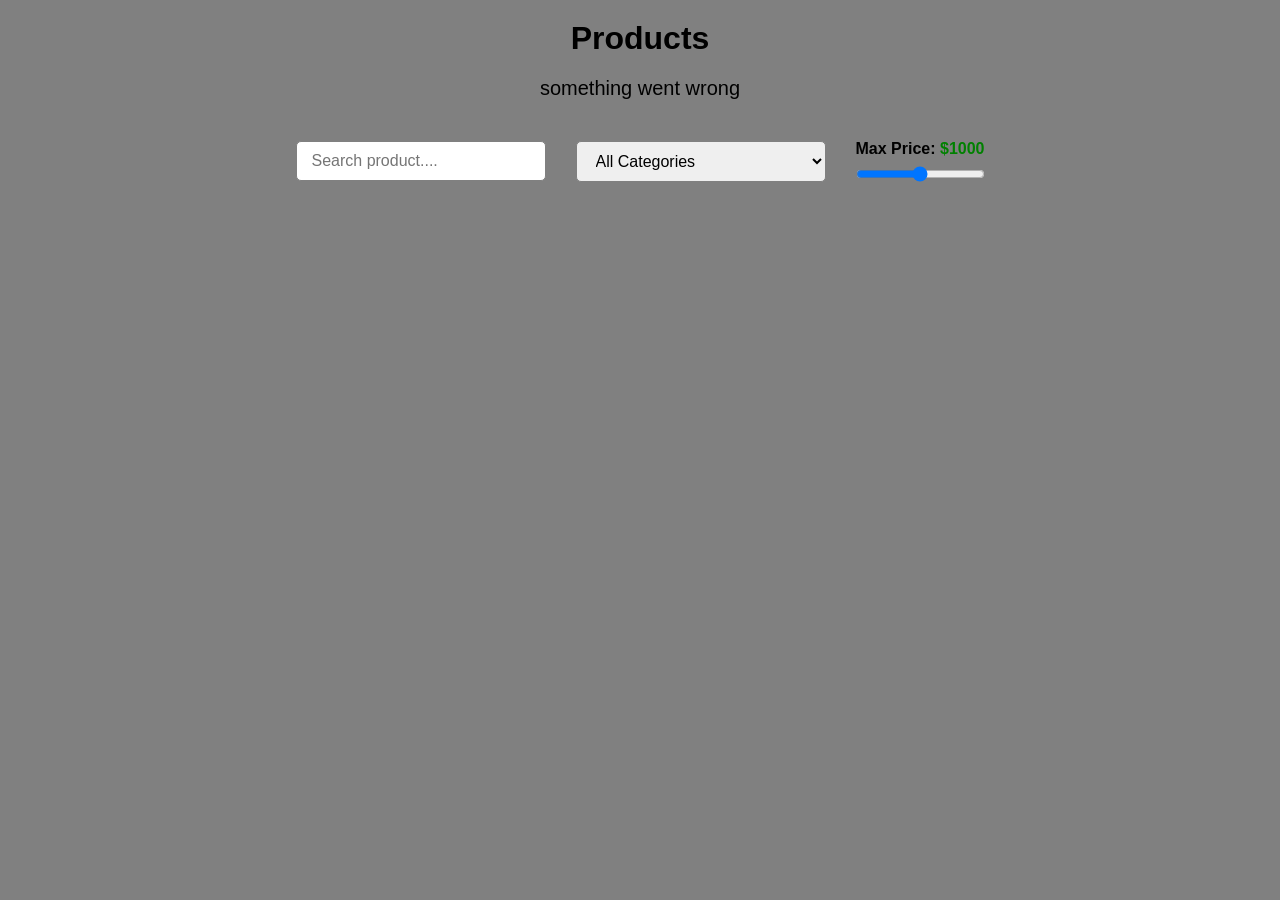
<file: Promises/index.html>
<!DOCTYPE html>
<html lang="en">

<head>
    <meta charset="UTF-8">
    <meta name="viewport" content="width=device-width, initial-scale=1.0">
    <title>Promises </title>
    <link rel="stylesheet" href="style.css">
</head>

<body>
    <h1 class="products-heading">Products</h1>

    <!-- pending state -->
    <div class="loading" id="loading">
        Loading products ....

    </div>

    <!-- Filter -->
    <div class="filter">

        <!-- search product -->
        <input type="text" placeholder="Search product...." id="search">

        <!-- Filter product by category -->
        <select id="category">
            <option value="all">All Categories</option>

        </select>

        <!-- Price Filter -->
        <div class="price-filter">
            <label>Max Price: <span id="priceValue">$1000</span></label>
            <input type="range" id="priceRange" min="0" max="1000" value="500">
        </div>


    </div>

    <div class="products" id="products">
        <!-- <div class="card">
            <img src="" alt="">
            <h3>Perfume</h3>
            <h2>Price : $120</h2>
            <button>Add to Cart</button>
        </div> -->

    </div>

    <script src="script.js"></script>
</body>

</html>
</file>
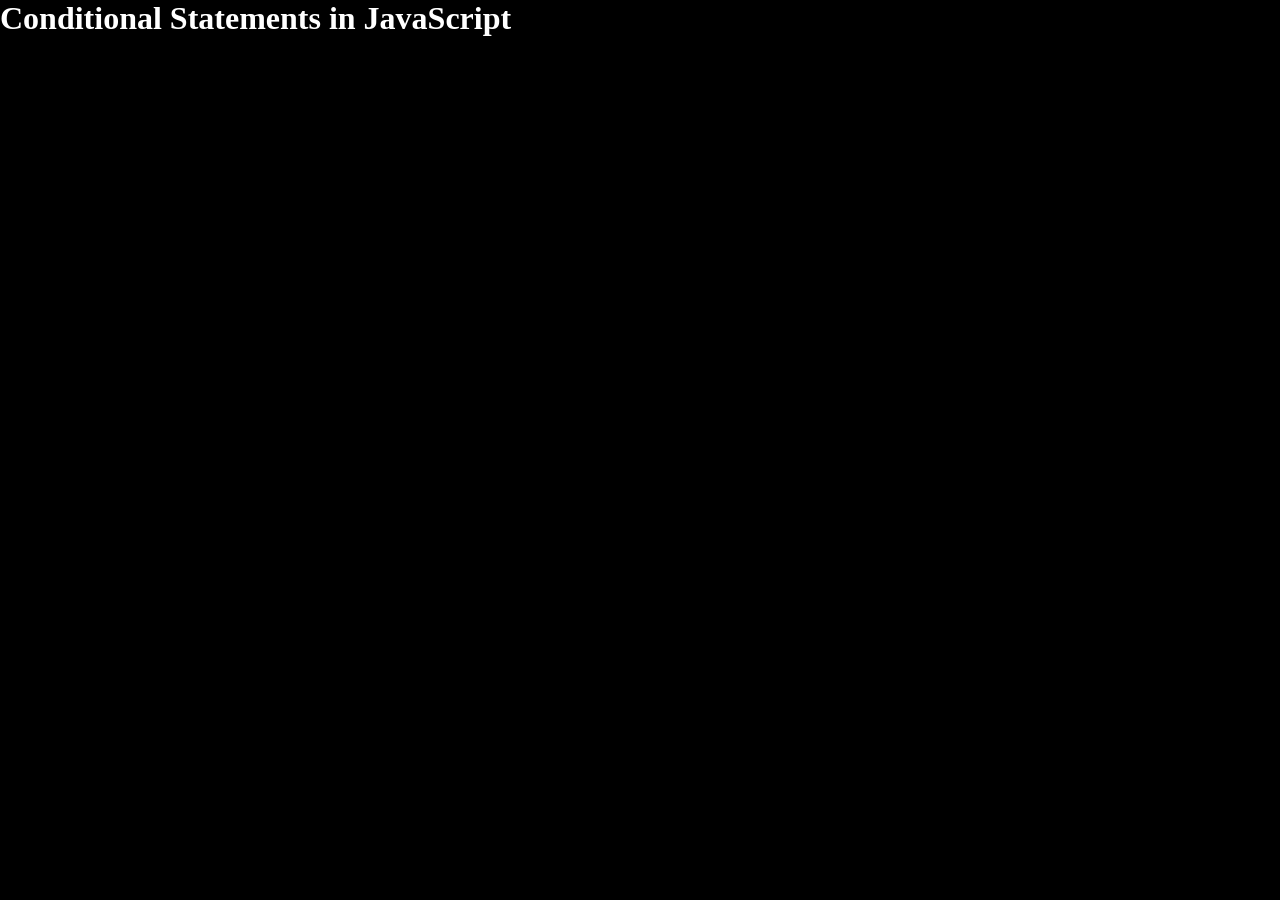
<file: Basics/Day-02/Conditional Statements/index.html>
<!DOCTYPE html>
<html lang="en">
<head>
    <meta charset="UTF-8">
    <meta name="viewport" content="width=device-width, initial-scale=1.0">
    <title>Learning JavaScript - Day 02</title>
    <link rel="stylesheet" href="style.css">
    
</head>
<body>
    <h1>Conditional Statements in JavaScript</h1>

    <script src="script.js"></script>
</body>
</html>
</file>
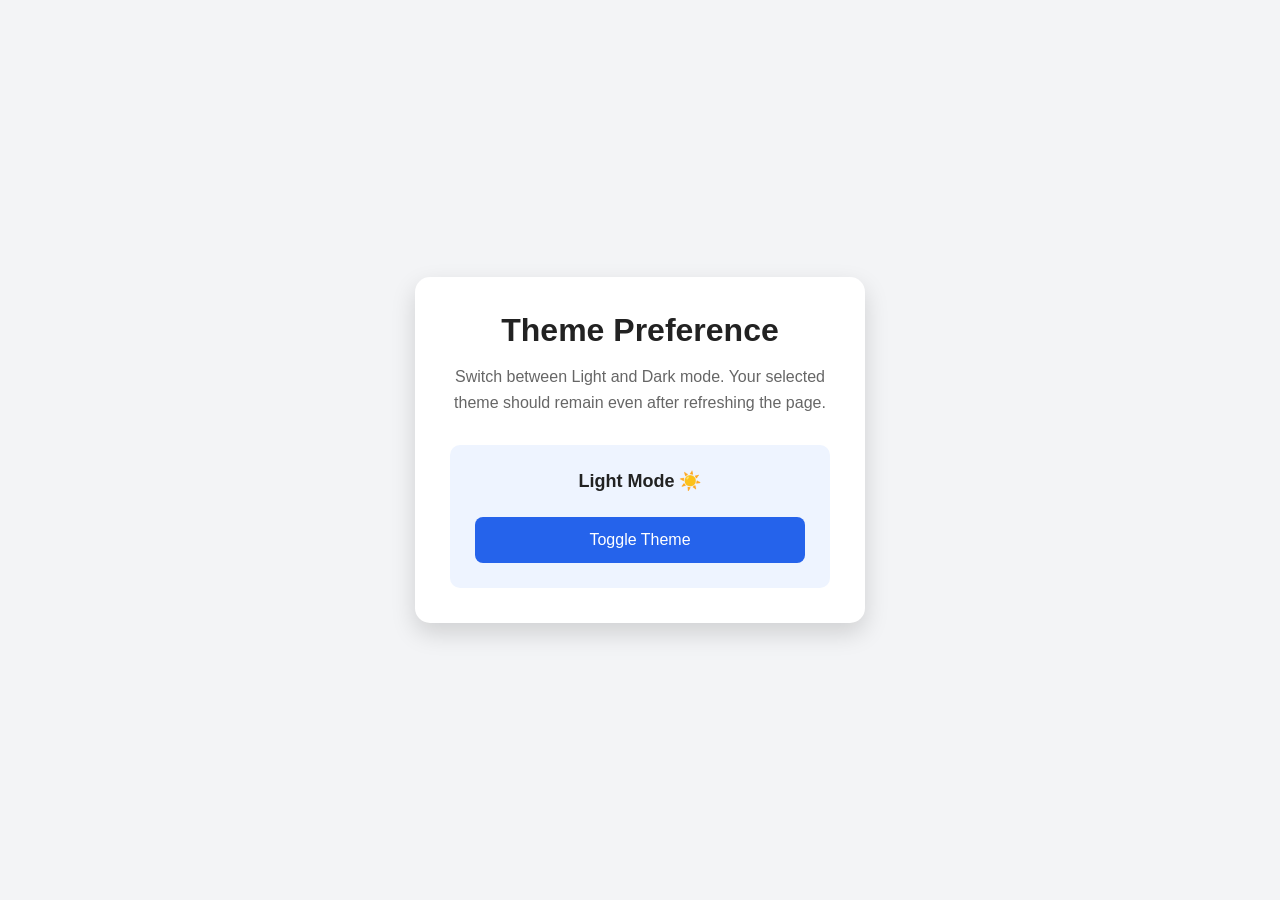
<file: LocalSessionCookiesStorage/themePreference.html>
<!DOCTYPE html>
<html lang="en">

<head>
    <meta charset="UTF-8">
    <meta name="viewport" content="width=device-width, initial-scale=1.0">
    <title>Theme Preference</title>
    <link rel="stylesheet" href="style.css">
</head>

<body>

    <div class="container">

        <h1>Theme Preference</h1>

        <p>
            Switch between Light and Dark mode. Your selected theme should
            remain even after refreshing the page.
        </p>

        <div class="theme-box">

            <div class="theme-info">
                <span id="themeName">Light Mode ☀️</span>
            </div>

            <button id="toggleTheme">
                Toggle Theme
            </button>

        </div>

    </div>

    <script src="script.js"></script>

</body>

</html>
</file>
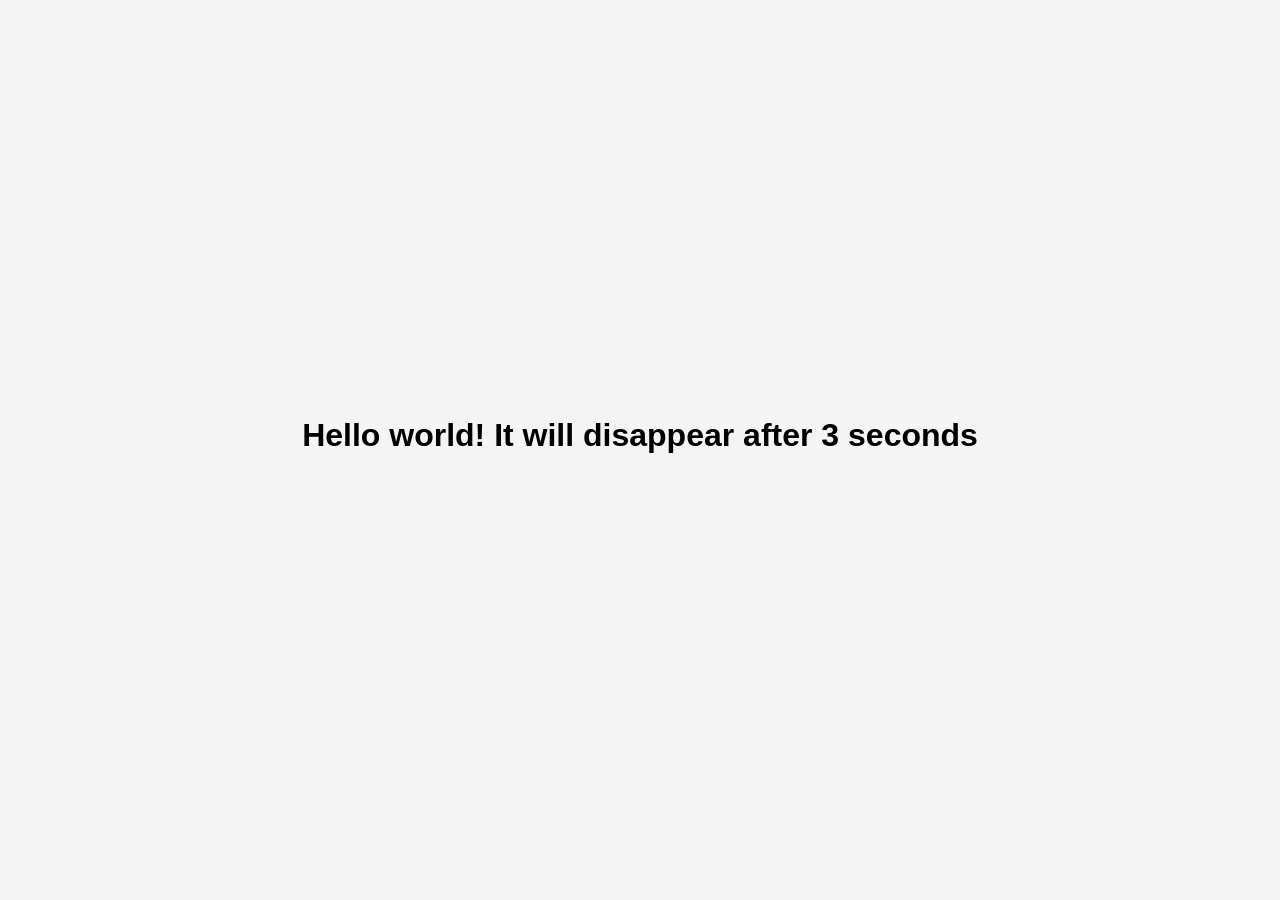
<file: TimersAndIntervals/alertBanner.html>
<!DOCTYPE html>
<html lang="en">

<head>
    <meta charset="UTF-8">
    <meta name="viewport" content="width=device-width, initial-scale=1.0">
    <title>Auto-hide alert Banner</title>
    <link rel="stylesheet" href="style.css">
</head>

<body>
    <div id="auto-hide-alert-banner">
        <h1>Hello world! It will disappear after 3 seconds</h1>

    </div>
    <script src="script.js"></script>
</body>

</html>
</file>
<file: Promises/style.css>
* {
  margin: 0;
  padding: 0;
  box-sizing: border-box;
  font-family: Arial, Helvetica, sans-serif;
}

body {
  background-color: gray;
}

.products-heading {
  text-align: center;
  margin: 20px 0;
}

/* products Container */
.products {
  margin: 0 20px;
  display: flex;
  flex-wrap: wrap;
  justify-content: center;
  gap: 25px;
}

.card {
  background-color: white;
  border-radius: 5px;
  padding: 20px;
  width: 250px;
  display: flex;
  flex-direction: column;
  justify-content: space-between;
}

.card h3 {
  margin: 10px 0;
  font-size: 14px;
}

.card img {
  width: 100%;
  height: 220px;
}

.card p {
  margin: 12px 0;
}

.card h2 {
  margin: 8px 0;
  color: green;
  font-size: 16px;
  font-weight: bold;
}

.card button {
  margin-top: 15px;
  width: 100%;
  padding: 10px;
  border: none;
  color: white;
  background-color: rgb(6, 6, 73);
  cursor: pointer;
  border-radius: 15px;
  font-size: 16px;
}

#loading {
  text-align: center;
  font-size: 20px;
  margin-bottom: 20px;
}

/* Filters */
.filter {
  display: flex;
  justify-content: center;
  align-items: center;
  gap: 30px;
  flex-wrap: wrap;
  padding: 20px;
  margin: 0px 0px 5px 0px;
}

.filter input[type="text"] {
  width: 250px;
  padding: 10px 15px;
  border: none;
  border-radius: 5px;
  border: 1px solid gray;
  font-size: 16px;
}

.filter select {
  width: 250px;
  padding: 10px 15px;
  border: none;
  border-radius: 5px;
  border: 1px solid gray;
  font-size: 16px;
}

.filter .price-filter{
    display: flex;
    flex-direction: column;
    gap: 8px;
}

.price-filter label{
    font-weight: bold;
}

.price-filter span{
    color: green
}

.price-filter input[type=range]{
    cursor: pointer;
}
</file>
<file: Basics/Day-02/Conditional Statements/style.css>
* {
    margin: 0;
    padding: 0;
    background-color: black;
    color: #FFFFFF;
}
</file>
<file: LocalSessionCookiesStorage/style.css>
* {
    margin: 0;
    padding: 0;
    box-sizing: border-box;
    font-family: Arial, Helvetica, sans-serif;
}

/* ==========================
   Body
========================== */

body {
    min-height: 100vh;
    display: flex;
    justify-content: center;
    align-items: center;
    transition: .4s ease;
}

/* ==========================
   Card
========================== */

.container {
    width: 450px;
    padding: 35px;
    border-radius: 15px;
    text-align: center;
    transition: .4s ease;
    box-shadow: 0 10px 25px rgba(0,0,0,.15);
}

.container h1 {
    margin-bottom: 15px;
}

.container p {
    line-height: 1.6;
    margin-bottom: 30px;
}

/* ==========================
   Theme Box
========================== */

.theme-box {
    border-radius: 10px;
    padding: 25px;
}

.theme-info h3 {
    margin-bottom: 10px;
}

.theme-info span {
    display: inline-block;
    font-size: 18px;
    font-weight: bold;
    margin-bottom: 25px;
}

button {
    width: 100%;
    border: none;
    padding: 14px;
    border-radius: 8px;
    font-size: 16px;
    cursor: pointer;
    transition: .3s;
}

/* ==========================
   LIGHT THEME
========================== */

body.light {
    background: #f3f4f6;
    color: #222;
}

body.light .container {
    background: white;
}

body.light .theme-box {
    background: #eef4ff;
}

body.light p {
    color: #666;
}

body.light button {
    background: #2563eb;
    color: white;
}

body.light button:hover {
    background: #1d4ed8;
}

/* ==========================
   DARK THEME
========================== */

body.dark {
    background: #111827;
    color: white;
}

body.dark .container {
    background: #1f2937;
}

body.dark .theme-box {
    background: #374151;
}

body.dark p {
    color: #d1d5db;
}

body.dark button {
    background: #f59e0b;
    color: black;
}

body.dark button:hover {
    background: #d97706;
}
</file>
<file: TimersAndIntervals/style.css>
* {
    margin: 0;
    padding: 0;
    box-sizing: border-box;
    font-family: Arial, Helvetica, sans-serif;
}

body {
    background: #f4f4f4;
    display: flex;
    justify-content: center;
    align-items: center;
    height: 100vh;
}

.container {
    width: 500px;
    background: white;
    padding: 30px;
    border-radius: 10px;
    box-shadow: 0 5px 15px rgba(0, 0, 0, .15);
}

h1 {
    text-align: center;
    margin-bottom: 30px;
}

.progress-bar {
    width: 100%;
    height: 25px;
    background: #ddd;
    border-radius: 30px;
    overflow: hidden;
}

.progress-fill {
    width: 0%;
    height: 100%;
    background: #28a745;
    transition: width .4s ease;
}

#progressText {
    text-align: center;
    margin-top: 15px;
    font-size: 18px;
    font-weight: bold;
}

/* auto-hide-alert-banner */
.hidden {
    display: none;
}
</file>
